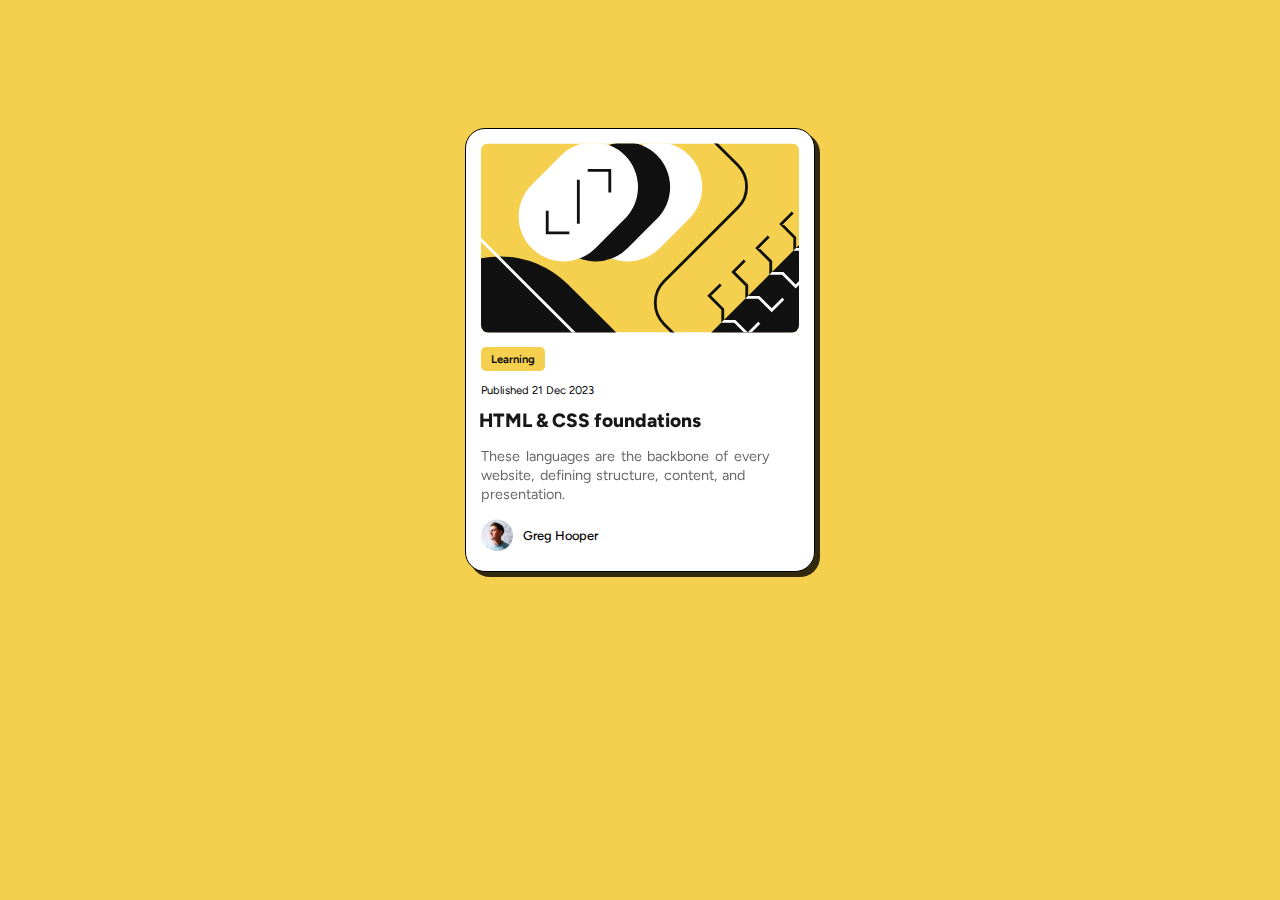
<file: index.html>
<!DOCTYPE html>
<html lang="en">
<head>
  <meta charset="UTF-8">
  <meta name="viewport" content="width=device-width, initial-scale=1.0"> 
  <!-- displays site properly based on user's device -->
  <link rel="icon" type="image/png" sizes="32x32" href="assets/images/favicon-32x32.png">
  <link href="style.css" rel="stylesheet">
  <link rel="preconnect" href="https://fonts.googleapis.com">
<link rel="preconnect" href="https://fonts.gstatic.com" crossorigin>
<link href="https://fonts.googleapis.com/css2?family=Figtree:wght@500&display=swap" rel="stylesheet">
<link href="https://fonts.googleapis.com/css2?family=Figtree:wght@800&display=swap" rel="stylesheet">  
  <title>Frontend Mentor | Blog preview card</title>
</head>
<body>
  <div class="container">
    <img src="assets/images/illustration-article.svg" alt="" class="container-img">
    <button class="heading">Learning</button>
    <p class="date">Published 21 Dec 2023</p>
    <h2 class="heading-1">HTML & CSS foundations</h2>
    <p class="description">These languages are the backbone of every website, defining structure, content, and presentation.</p>
  <footer>
    <img src="assets/images/image-avatar.webp" alt="image of author" class="footer-img">
    <p>Greg Hooper</p> 
  </footer>
</div>  
</body>
</html>
</file>
<file: style.css>
* {
    padding: 0;
    margin: 0;
    box-sizing: border-box;
    font-family: "figtree", sans-serif;
}

body {
    background-color: hsl(47, 88%, 63%); 
    padding: 10%;
}

.container {
    width: 40vw;
    height: 100vh; /* Full viewport height */
    max-width: 350px;
    border: 0.5px solid black;
    margin: auto;
    background-color: white;
    border-radius: 20px;
    box-shadow: 5px 5px 0px rgba(0, 0, 0, 0.8);
    display: flex;
    flex-direction: column;
    padding: 10px 5px;
    align-items: start;
    height: auto;
    
}

.container-img {
    align-items: start;
    position: relative;
    width : 95%;
    border-radius: 10px;
    margin: 2px auto;
    padding: 2px;
}

.heading {
    min-width: 20px;
    background-color: hsl(47, 88%, 63%);
    margin: 10px;
    padding: 5px 10px;
    border: none;
    border-radius: 5px;
    font-weight: 600;
    font-size: 0.7rem;
}

.date {
    margin: 2px 10px;
    font-size: 0.7rem;
}

.heading-1 {
    font-weight: 800;
    font-size: 1.2rem;
    opacity: 0.9; 
    margin: 10px 8px;
   
}

.description {
    font-size: 0.9rem;
    line-height: 1.2rem;
    margin: 5px 10px;
    opacity: 0.6;
    word-spacing: 0.1rem;
    text-align:left;
}

footer{
    display: inline-flex;
    align-items: center;
}

.footer-img {
    height: 2rem;
    margin: 10px;
}

footer p {
    font-size: 0.8rem;
    font-weight: 500;
    
}

.heading-1:hover {
    cursor:pointer;
    color:hsl(47, 88%, 63%);
}

@media only screen and (max-width : 625px) {
    .container {
       width: 60vw;
    }
}

@media (max-width: 625px) {
    .heading-1 {
        font-size: 2rem;
        overflow: hidden;
        
    }

    .date {
        font-size: 0.8rem;
    }

    .heading {
        font-size: 0.9rem;
    }
}
</file>
